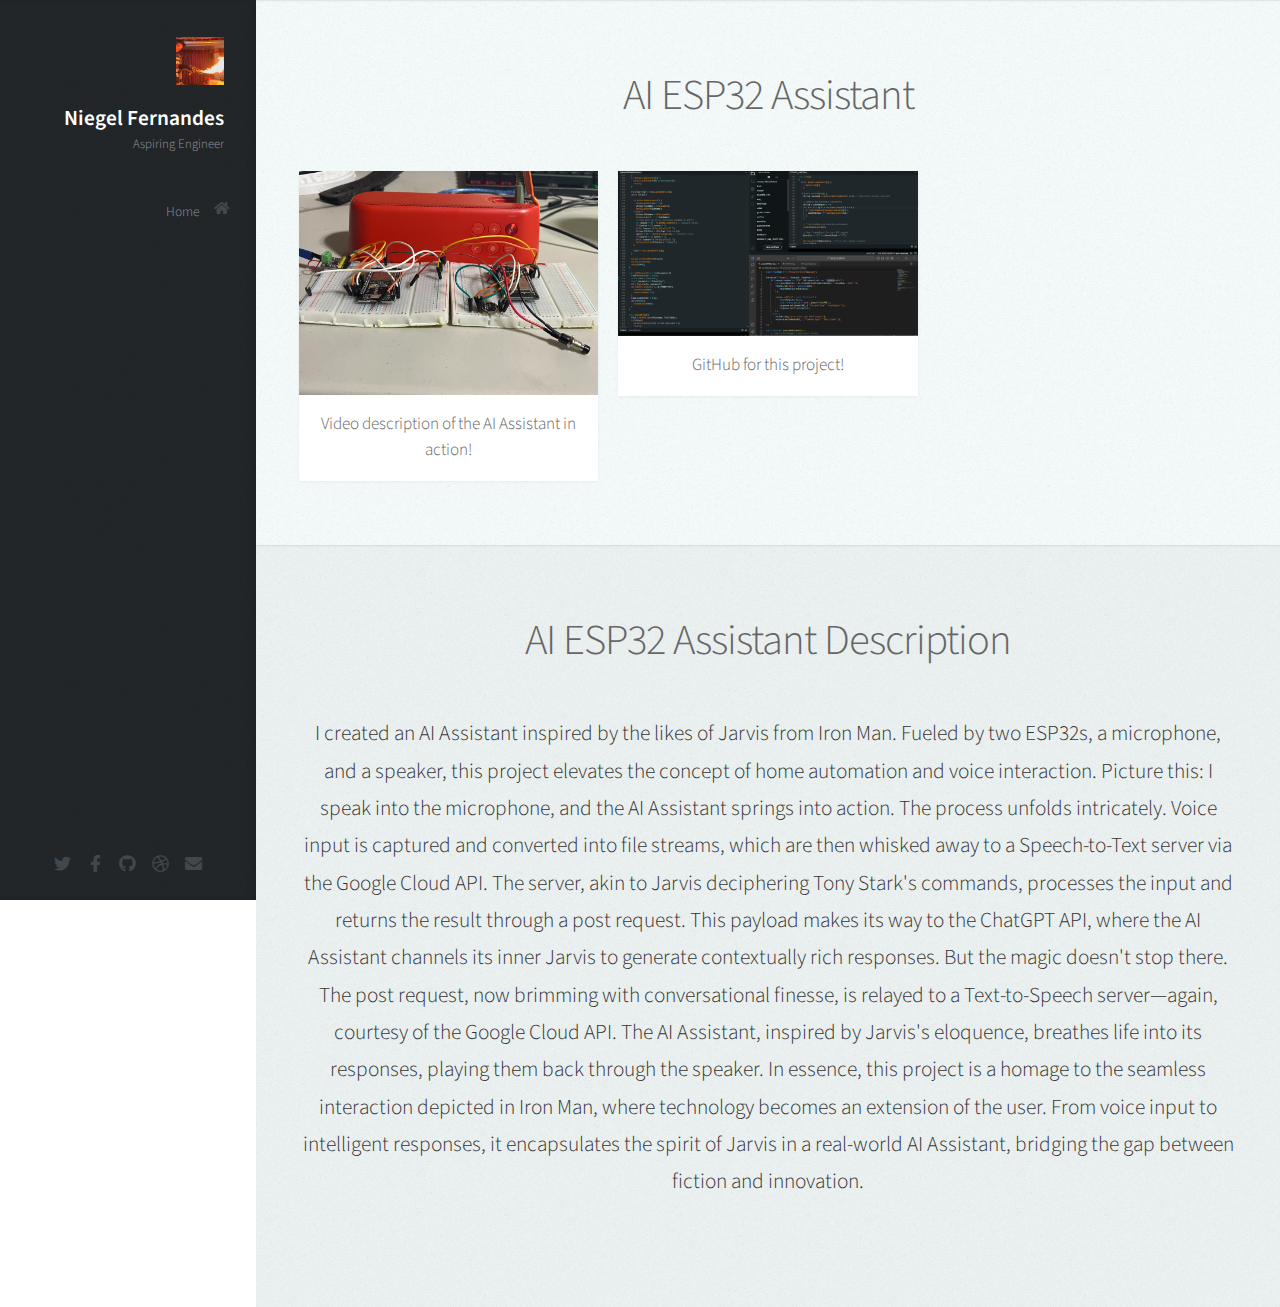
<file: jarvis.html>
<!DOCTYPE HTML>
	<head>
		<title>Niegel Fernandes Engineering Portfolio</title>
		<meta charset="utf-8" />
		<meta name="viewport" content="width=device-width, initial-scale=1, user-scalable=no" />
		<link rel="stylesheet" href="assets/css/main.css" />
		<style>
			#about p {
				color: #333; /* Dark gray color */
			}
		</style>
	</head>
	<body class="is-preload">

		<!-- Header -->
			<div id="header">

				<div class="top">

					<!-- Logo -->
						<div id="logo">
							<span class="image avatar48"><img src="images/firePFP.png" alt="" /></span>
							<h1 id="title">Niegel Fernandes</h1>
							<p>Aspiring Engineer</p>
						</div>

					<!-- Nav -->
						<nav id="nav">
							<ul>
								<li><a href="index.html" id="top-link"><span class="icon solid fa-home">Home</span></a></li>
							</ul>
						</nav>

				</div>

				<div class="bottom">

					<!-- Social Icons -->
						<ul class="icons">
							<li><a href="#" class="icon brands fa-twitter"><span class="label">Twitter</span></a></li>
							<li><a href="#" class="icon brands fa-facebook-f"><span class="label">Facebook</span></a></li>
							<li><a href="#" class="icon brands fa-github"><span class="label">Github</span></a></li>
							<li><a href="#" class="icon brands fa-dribbble"><span class="label">Dribbble</span></a></li>
							<li><a href="#" class="icon solid fa-envelope"><span class="label">Email</span></a></li>
						</ul>

				</div>

			</div>

		<!-- Main -->
			<div id="main">

				<!-- Intro -->
					

				<!-- Portfolio -->
					<section id="portfolio" class="two">
						<div class="container">

							<header>
								<h2>AI ESP32 Assistant</h2>
							</header>


							<div class="row">
								<div class="col-4 col-12-mobile">
								  <article class="item">
									<a href="https://youtu.be/w7Je-z21ihs" target="_blank" class="image fit">
									  <img src="images/IMG_1805.JPG" alt="" />
									</a>
									<header>
									  <h3>Video description of the AI Assistant in action!</h3>
									</header>
								  </article>
								</div>
							  
								<!-- New div for the second image -->
								<div class="col-4 col-12-mobile">
								  <article class="item">
									<a href="https://github.com/NiegelF/jarvis" target="_blank" class="image fit">
									  <img src="images/jarvisCode.PNG" alt="Description for the second image" />
									</a>
									<header>
									  <h3>GitHub for this project!</h3>
									</header>
								  </article>
								</div>
								

							  </div>

						</div>
					</section>

				<!-- About Me -->
					<section id="about" class="three">
						<div class="container">

							<header>
								<h2>AI ESP32 Assistant Description</h2>
							</header>
							<!-- 
							<a href="#" class="image featured"><img src="images/pic08.jpg" alt="" /></a>
-->
							<p>I created an AI Assistant inspired by the likes of Jarvis from Iron Man. Fueled by two ESP32s, a microphone, and a speaker, this project elevates the concept of home automation and voice interaction. Picture this: I speak into the microphone, and the AI Assistant springs into action.

								The process unfolds intricately. Voice input is captured and converted into file streams, which are then whisked away to a Speech-to-Text server via the Google Cloud API. The server, akin to Jarvis deciphering Tony Stark's commands, processes the input and returns the result through a post request. This payload makes its way to the ChatGPT API, where the AI Assistant channels its inner Jarvis to generate contextually rich responses.
								
								But the magic doesn't stop there. The post request, now brimming with conversational finesse, is relayed to a Text-to-Speech server—again, courtesy of the Google Cloud API. The AI Assistant, inspired by Jarvis's eloquence, breathes life into its responses, playing them back through the speaker.
								
								In essence, this project is a homage to the seamless interaction depicted in Iron Man, where technology becomes an extension of the user. From voice input to intelligent responses, it encapsulates the spirit of Jarvis in a real-world AI Assistant, bridging the gap between fiction and innovation.

							</p>

						</div>
					</section>

				<!-- 
					<section id="contact" class="four">
						<div class="container">

							<header>
								<h2>Contact</h2>
							</header>
		

							<form method="post" action="#">
								<div class="row">
									<div class="col-6 col-12-mobile"><input type="text" name="name" placeholder="Name" /></div>
									<div class="col-6 col-12-mobile"><input type="text" name="email" placeholder="Email" /></div>
									<div class="col-12">
										<textarea name="message" placeholder="Message"></textarea>
									</div>
									<div class="col-12">
										<input type="submit" value="Send Message" />
									</div>
								</div>
							</form>

						</div>
					</section>

			</div>
		-->

		<!-- Scripts -->
			<script src="assets/js/jquery.min.js"></script>
			<script src="assets/js/jquery.scrolly.min.js"></script>
			<script src="assets/js/jquery.scrollex.min.js"></script>
			<script src="assets/js/browser.min.js"></script>
			<script src="assets/js/breakpoints.min.js"></script>
			<script src="assets/js/util.js"></script>
			<script src="assets/js/main.js"></script>

	</body>
</html>
</file>
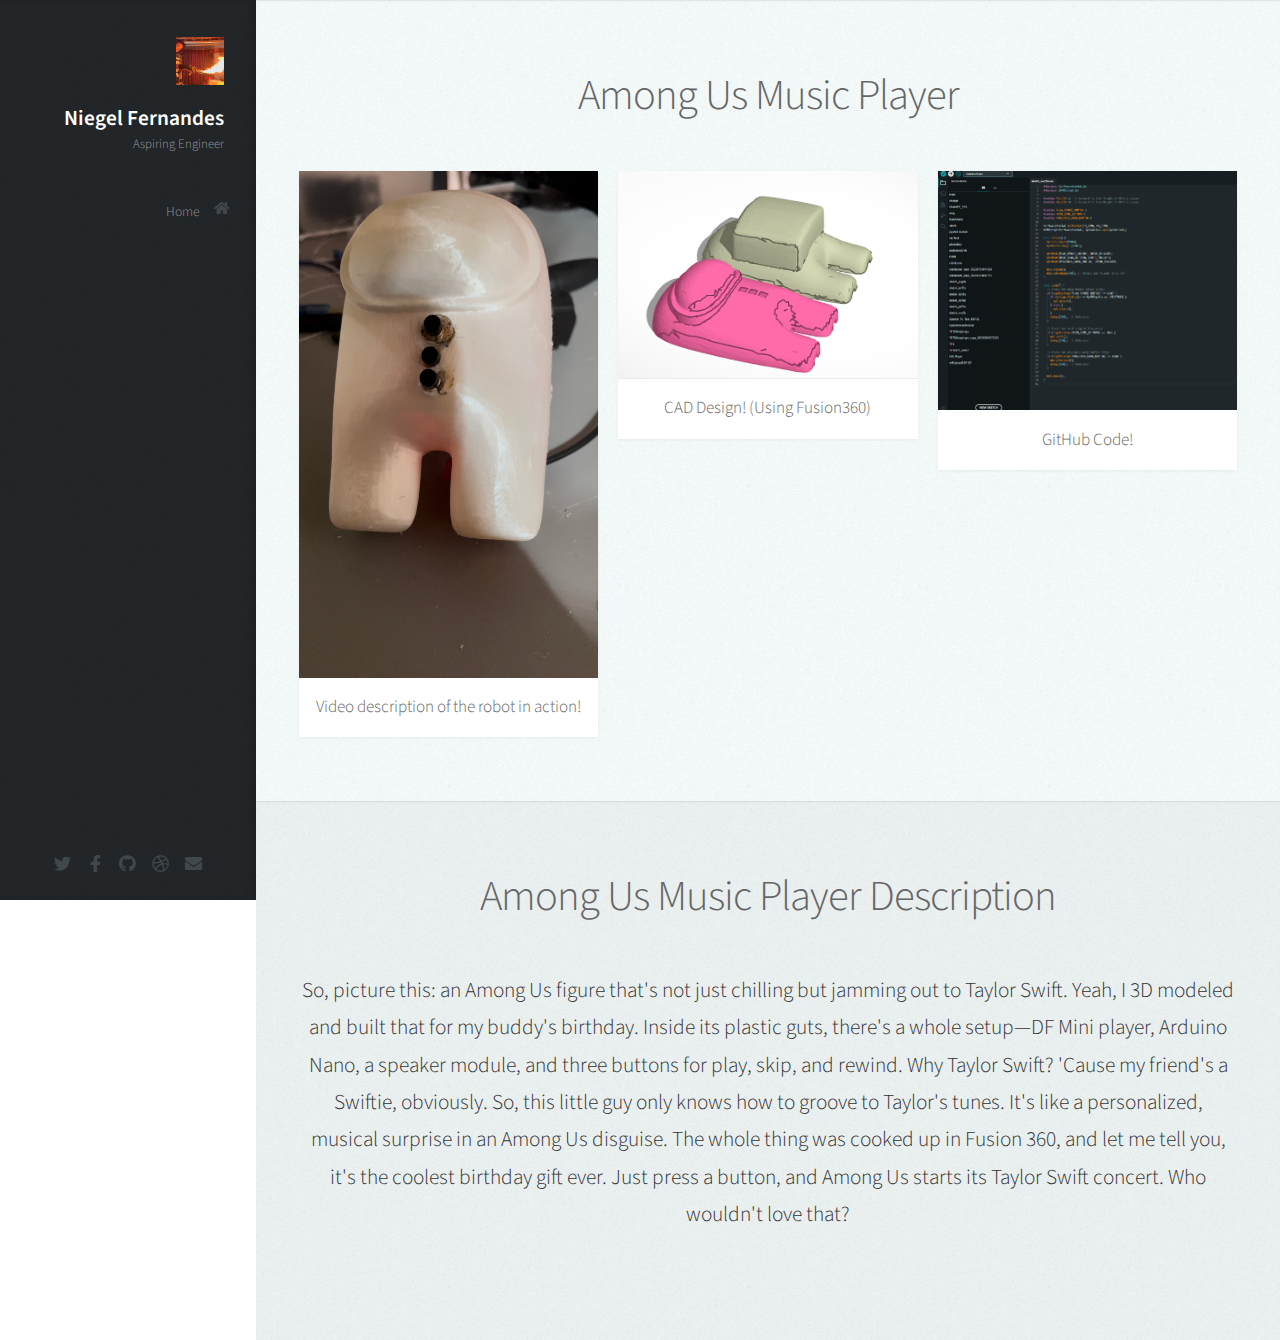
<file: musicPlayer.html>
<!DOCTYPE HTML>
	<head>
		<title>Niegel Fernandes Engineering Portfolio</title>
		<meta charset="utf-8" />
		<meta name="viewport" content="width=device-width, initial-scale=1, user-scalable=no" />
		<link rel="stylesheet" href="assets/css/main.css" />
		<style>
			#about p {
				color: #333; /* Dark gray color */
			}
		</style>
	</head>
	<body class="is-preload">

		<!-- Header -->
			<div id="header">

				<div class="top">

					<!-- Logo -->
						<div id="logo">
							<span class="image avatar48"><img src="images/firePFP.png" alt="" /></span>
							<h1 id="title">Niegel Fernandes</h1>
							<p>Aspiring Engineer</p>
						</div>

					<!-- Nav -->
						<nav id="nav">
							<ul>
								<li><a href="index.html" id="top-link"><span class="icon solid fa-home">Home</span></a></li>
							</ul>
						</nav>

				</div>

				<div class="bottom">

					<!-- Social Icons -->
						<ul class="icons">
							<li><a href="#" class="icon brands fa-twitter"><span class="label">Twitter</span></a></li>
							<li><a href="#" class="icon brands fa-facebook-f"><span class="label">Facebook</span></a></li>
							<li><a href="#" class="icon brands fa-github"><span class="label">Github</span></a></li>
							<li><a href="#" class="icon brands fa-dribbble"><span class="label">Dribbble</span></a></li>
							<li><a href="#" class="icon solid fa-envelope"><span class="label">Email</span></a></li>
						</ul>

				</div>

			</div>

		<!-- Main -->
			<div id="main">

				<!-- Intro -->
					

				<!-- Portfolio -->
					<section id="portfolio" class="two">
						<div class="container">

							<header>
								<h2>Among Us Music Player</h2>
							</header>


							<div class="row">
								<div class="col-4 col-12-mobile">
								  <article class="item">
									<a href="https://youtube.com/shorts/TCUh5f7OxcM?feature=share" target="_blank" class="image fit">
									  <img src="images/amongus.jpg" alt="" />
									</a>
									<header>
									  <h3>Video description of the robot in action!</h3>
									</header>
								  </article>
								</div>
							  
								<!-- New div for the second image -->
								<div class="col-4 col-12-mobile">
								  <article class="item">
									<a href="images/amongUsCad.PNG" target="_blank" class="image fit">
									  <img src="images/amongUsCad.PNG" alt="Description for the second image" />
									</a>
									<header>
									  <h3>CAD Design! (Using Fusion360)</h3>
									</header>
								  </article>
								</div>

								<div class="col-4 col-12-mobile">
									<article class="item">
									  <a href="https://github.com/NiegelF/amongUsMusicPlayer" target="_blank" class="image fit">
										<img src="images/amongusCode.PNG" alt="Description for the Third image" />
									  </a>
									  <header>
										<h3>GitHub Code!</h3>
									  </header>
									</article>
								  </div>

							  </div>

						</div>
					</section>

				<!-- About Me -->
					<section id="about" class="three">
						<div class="container">

							<header>
								<h2>Among Us Music Player Description</h2>
							</header>
							<!-- 
							<a href="#" class="image featured"><img src="images/pic08.jpg" alt="" /></a>
-->
							<p>
								So, picture this: an Among Us figure that's not just chilling but jamming out to Taylor Swift. Yeah, I 3D modeled and built that for my buddy's birthday. Inside its plastic guts, there's a whole setup—DF Mini player, Arduino Nano, a speaker module, and three buttons for play, skip, and rewind.
								
								Why Taylor Swift? 'Cause my friend's a Swiftie, obviously. So, this little guy only knows how to groove to Taylor's tunes. It's like a personalized, musical surprise in an Among Us disguise. The whole thing was cooked up in Fusion 360, and let me tell you, it's the coolest birthday gift ever. Just press a button, and Among Us starts its Taylor Swift concert. Who wouldn't love that?
							</p>

						</div>
					</section>

				<!-- 
					<section id="contact" class="four">
						<div class="container">

							<header>
								<h2>Contact</h2>
							</header>
		

							<form method="post" action="#">
								<div class="row">
									<div class="col-6 col-12-mobile"><input type="text" name="name" placeholder="Name" /></div>
									<div class="col-6 col-12-mobile"><input type="text" name="email" placeholder="Email" /></div>
									<div class="col-12">
										<textarea name="message" placeholder="Message"></textarea>
									</div>
									<div class="col-12">
										<input type="submit" value="Send Message" />
									</div>
								</div>
							</form>

						</div>
					</section>

			</div>
		-->

		<!-- Scripts -->
			<script src="assets/js/jquery.min.js"></script>
			<script src="assets/js/jquery.scrolly.min.js"></script>
			<script src="assets/js/jquery.scrollex.min.js"></script>
			<script src="assets/js/browser.min.js"></script>
			<script src="assets/js/breakpoints.min.js"></script>
			<script src="assets/js/util.js"></script>
			<script src="assets/js/main.js"></script>

	</body>
</html>
</file>
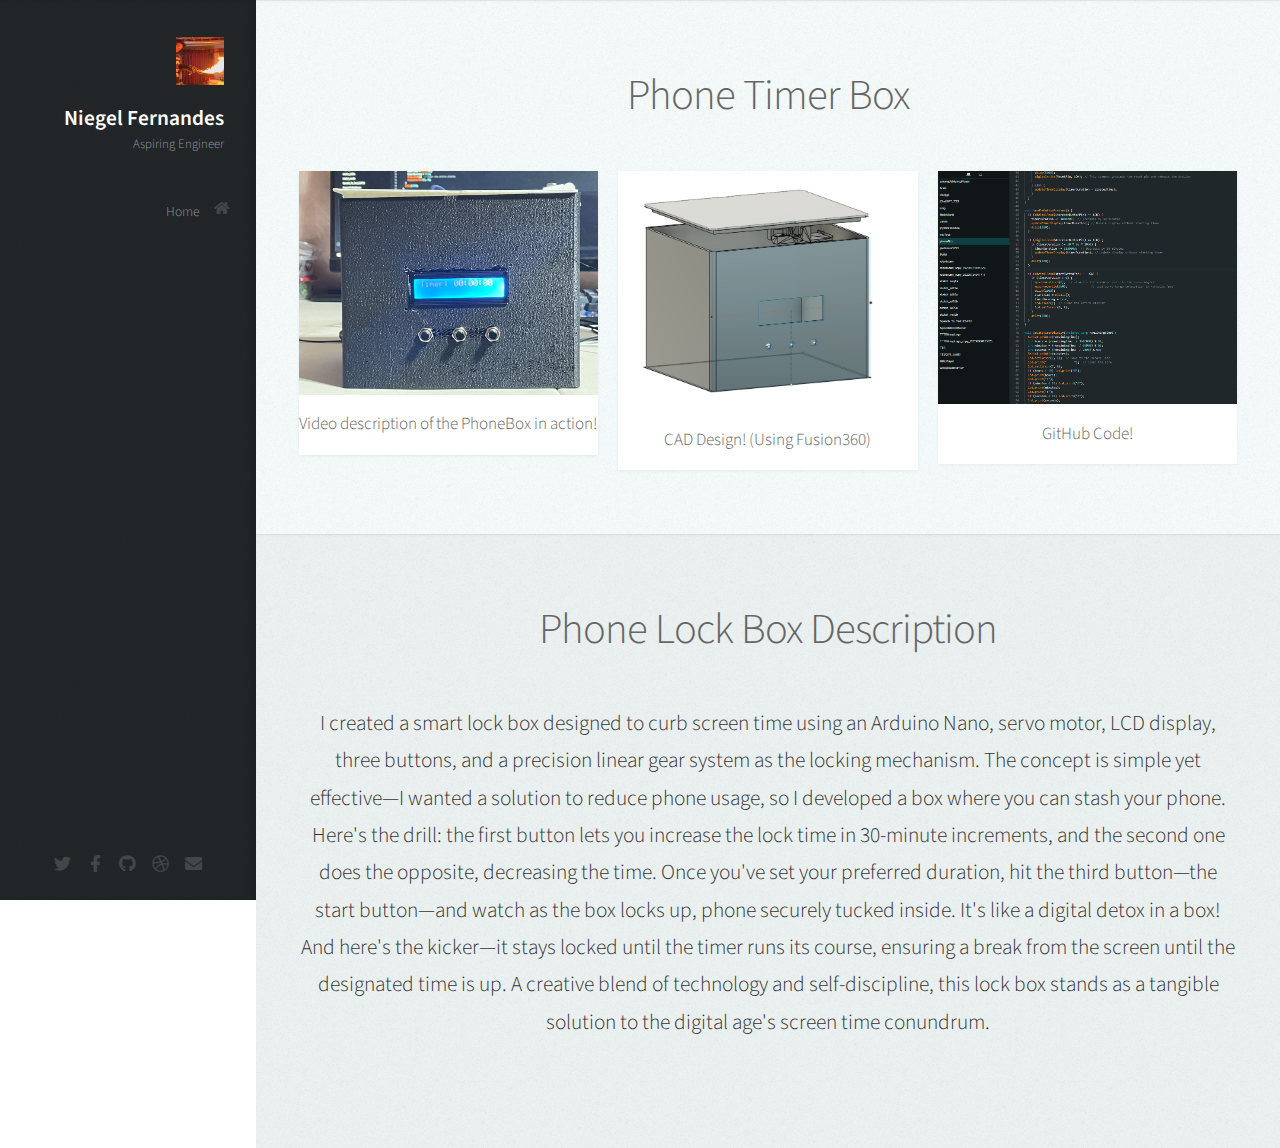
<file: phoneBox.html>
<!DOCTYPE HTML>
	<head>
		<title>Niegel Fernandes Engineering Portfolio</title>
		<meta charset="utf-8" />
		<meta name="viewport" content="width=device-width, initial-scale=1, user-scalable=no" />
		<link rel="stylesheet" href="assets/css/main.css" />
		<style>
			#about p {
				color: #333; /* Dark gray color */
			}
		</style>
	</head>
	<body class="is-preload">

		<!-- Header -->
			<div id="header">

				<div class="top">

					<!-- Logo -->
						<div id="logo">
							<span class="image avatar48"><img src="images/firePFP.png" alt="" /></span>
							<h1 id="title">Niegel Fernandes</h1>
							<p>Aspiring Engineer</p>
						</div>

					<!-- Nav -->
						<nav id="nav">
							<ul>
								<li><a href="index.html" id="top-link"><span class="icon solid fa-home">Home</span></a></li>
							</ul>
						</nav>

				</div>

				<div class="bottom">

					<!-- Social Icons -->
						<ul class="icons">
							<li><a href="#" class="icon brands fa-twitter"><span class="label">Twitter</span></a></li>
							<li><a href="#" class="icon brands fa-facebook-f"><span class="label">Facebook</span></a></li>
							<li><a href="#" class="icon brands fa-github"><span class="label">Github</span></a></li>
							<li><a href="#" class="icon brands fa-dribbble"><span class="label">Dribbble</span></a></li>
							<li><a href="#" class="icon solid fa-envelope"><span class="label">Email</span></a></li>
						</ul>

				</div>

			</div>

		<!-- Main -->
			<div id="main">

				<!-- Intro -->
					

				<!-- Portfolio -->
					<section id="portfolio" class="two">
						<div class="container">

							<header>
								<h2>Phone Timer Box</h2>
							</header>


							<div class="row">
								<div class="col-4 col-12-mobile">
								  <article class="item">
									<a href="https://youtu.be/UIqcsxM7pms" target="_blank" class="image fit">
									  <img src="images/IMG_1804.JPG" alt="" />
									</a>
									<header>
									  <h3>Video description of the PhoneBox in action!</h3>
									</header>
								  </article>
								</div>
							  
								<!-- New div for the second image -->
								<div class="col-4 col-12-mobile">
								  <article class="item">
									<a href="images/phoneBoxCad.PNG" target="_blank" class="image fit">
									  <img src="images/phoneBoxCad.PNG" alt="Description for the second image" />
									</a>
									<header>
									  <h3>CAD Design! (Using Fusion360)</h3>
									</header>
								  </article>
								</div>
								
								<div class="col-4 col-12-mobile">
									<article class="item">
									  <a href="https://github.com/NiegelF/phoneBox" target="_blank" class="image fit">
										<img src="images/phoneBox.PNG" alt="Description for the Third image" />
									  </a>
									  <header>
										<h3>GitHub Code!</h3>
									  </header>
									</article>
								  </div>
							  </div>

						</div>
					</section>

				<!-- About Me -->
					<section id="about" class="three">
						<div class="container">

							<header>
								<h2>Phone Lock Box Description</h2>
							</header>
							<!-- 
							<a href="#" class="image featured"><img src="images/pic08.jpg" alt="" /></a>
-->
							<p>I created a smart lock box designed to curb screen time using an Arduino Nano, servo motor, LCD display, three buttons, and a precision linear gear system as the locking mechanism. The concept is simple yet effective—I wanted a solution to reduce phone usage, so I developed a box where you can stash your phone.

								Here's the drill: the first button lets you increase the lock time in 30-minute increments, and the second one does the opposite, decreasing the time. Once you've set your preferred duration, hit the third button—the start button—and watch as the box locks up, phone securely tucked inside. It's like a digital detox in a box! And here's the kicker—it stays locked until the timer runs its course, ensuring a break from the screen until the designated time is up. A creative blend of technology and self-discipline, this lock box stands as a tangible solution to the digital age's screen time conundrum.

							</p>

						</div>
					</section>

				<!-- 
					<section id="contact" class="four">
						<div class="container">

							<header>
								<h2>Contact</h2>
							</header>
		

							<form method="post" action="#">
								<div class="row">
									<div class="col-6 col-12-mobile"><input type="text" name="name" placeholder="Name" /></div>
									<div class="col-6 col-12-mobile"><input type="text" name="email" placeholder="Email" /></div>
									<div class="col-12">
										<textarea name="message" placeholder="Message"></textarea>
									</div>
									<div class="col-12">
										<input type="submit" value="Send Message" />
									</div>
								</div>
							</form>

						</div>
					</section>

			</div>
		-->

		<!-- Scripts -->
			<script src="assets/js/jquery.min.js"></script>
			<script src="assets/js/jquery.scrolly.min.js"></script>
			<script src="assets/js/jquery.scrollex.min.js"></script>
			<script src="assets/js/browser.min.js"></script>
			<script src="assets/js/breakpoints.min.js"></script>
			<script src="assets/js/util.js"></script>
			<script src="assets/js/main.js"></script>

	</body>
</html>
</file>
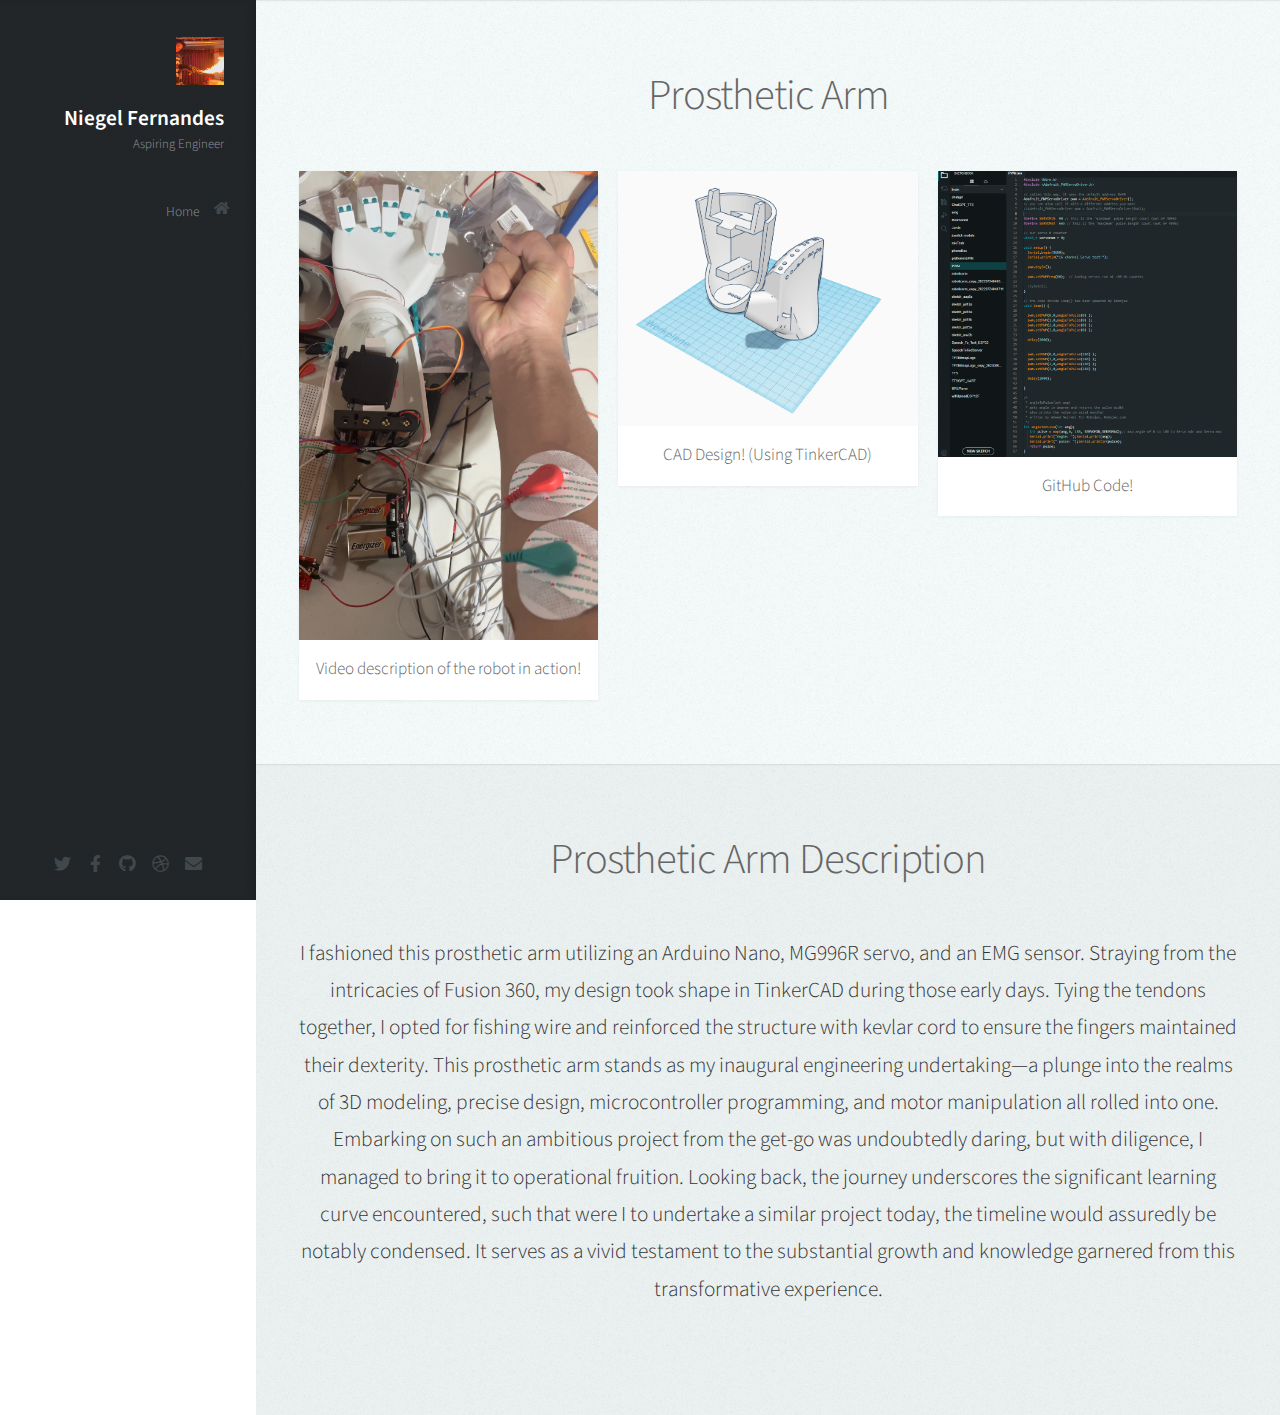
<file: prostheticArm.html>
<!DOCTYPE HTML>
	<head>
		<title>Niegel Fernandes Engineering Portfolio</title>
		<meta charset="utf-8" />
		<meta name="viewport" content="width=device-width, initial-scale=1, user-scalable=no" />
		<link rel="stylesheet" href="assets/css/main.css" />
		<style>
			#about p {
				color: #333; /* Dark gray color */
			}
		</style>
	</head>
	<body class="is-preload">

		<!-- Header -->
			<div id="header">

				<div class="top">

					<!-- Logo -->
						<div id="logo">
							<span class="image avatar48"><img src="images/firePFP.png" alt="" /></span>
							<h1 id="title">Niegel Fernandes</h1>
							<p>Aspiring Engineer</p>
						</div>

					<!-- Nav -->
						<nav id="nav">
							<ul>
								<li><a href="index.html" id="top-link"><span class="icon solid fa-home">Home</span></a></li>
							</ul>
						</nav>

				</div>

				<div class="bottom">

					<!-- Social Icons -->
						<ul class="icons">
							<li><a href="#" class="icon brands fa-twitter"><span class="label">Twitter</span></a></li>
							<li><a href="#" class="icon brands fa-facebook-f"><span class="label">Facebook</span></a></li>
							<li><a href="#" class="icon brands fa-github"><span class="label">Github</span></a></li>
							<li><a href="#" class="icon brands fa-dribbble"><span class="label">Dribbble</span></a></li>
							<li><a href="#" class="icon solid fa-envelope"><span class="label">Email</span></a></li>
						</ul>

				</div>

			</div>

		<!-- Main -->
			<div id="main">

				<!-- Intro -->
					

				<!-- Portfolio -->
					<section id="portfolio" class="two">
						<div class="container">

							<header>
								<h2>Prosthetic Arm</h2>
							</header>


							<div class="row">
								<div class="col-4 col-12-mobile">
								  <article class="item">
									<a href="https://youtube.com/shorts/TCUh5f7OxcM?feature=share" target="_blank" class="image fit">
									  <img src="images/arm.jpg" alt="" />
									</a>
									<header>
									  <h3>Video description of the robot in action!</h3>
									</header>
								  </article>
								</div>
							  
								<!-- New div for the second image -->
								<div class="col-4 col-12-mobile">
								  <article class="item">
									<a href="images/prostheticCad.PNG" target="_blank" class="image fit">
									  <img src="images/prostheticCad.PNG" alt="Description for the second image" />
									</a>
									<header>
									  <h3>CAD Design! (Using TinkerCAD)</h3>
									</header>
								  </article>
								</div>
								
								<div class="col-4 col-12-mobile">
									<article class="item">
									  <a href="https://github.com/NiegelF/prostheticArm" target="_blank" class="image fit">
										<img src="images/prostheticArmCode.PNG" alt="Description for the Third image" />
									  </a>
									  <header>
										<h3>GitHub Code!</h3>
									  </header>
									</article>
								  </div>
							  </div>

						</div>
					</section>

				<!-- About Me -->
					<section id="about" class="three">
						<div class="container">

							<header>
								<h2>Prosthetic Arm Description</h2>
							</header>
							<!-- 
							<a href="#" class="image featured"><img src="images/pic08.jpg" alt="" /></a>
-->
							<p>I fashioned this prosthetic arm utilizing an Arduino Nano, MG996R servo, and an EMG sensor. Straying from the intricacies of Fusion 360, my design took shape in TinkerCAD during those early days. Tying the tendons together, I opted for fishing wire and reinforced the structure with kevlar cord to ensure the fingers maintained their dexterity.

								This prosthetic arm stands as my inaugural engineering undertaking—a plunge into the realms of 3D modeling, precise design, microcontroller programming, and motor manipulation all rolled into one. Embarking on such an ambitious project from the get-go was undoubtedly daring, but with diligence, I managed to bring it to operational fruition. Looking back, the journey underscores the significant learning curve encountered, such that were I to undertake a similar project today, the timeline would assuredly be notably condensed. It serves as a vivid testament to the substantial growth and knowledge garnered from this transformative experience.

							</p>

						</div>
					</section>

				<!-- 
					<section id="contact" class="four">
						<div class="container">

							<header>
								<h2>Contact</h2>
							</header>
		

							<form method="post" action="#">
								<div class="row">
									<div class="col-6 col-12-mobile"><input type="text" name="name" placeholder="Name" /></div>
									<div class="col-6 col-12-mobile"><input type="text" name="email" placeholder="Email" /></div>
									<div class="col-12">
										<textarea name="message" placeholder="Message"></textarea>
									</div>
									<div class="col-12">
										<input type="submit" value="Send Message" />
									</div>
								</div>
							</form>

						</div>
					</section>

			</div>
		-->

		<!-- Scripts -->
			<script src="assets/js/jquery.min.js"></script>
			<script src="assets/js/jquery.scrolly.min.js"></script>
			<script src="assets/js/jquery.scrollex.min.js"></script>
			<script src="assets/js/browser.min.js"></script>
			<script src="assets/js/breakpoints.min.js"></script>
			<script src="assets/js/util.js"></script>
			<script src="assets/js/main.js"></script>

	</body>
</html>
</file>
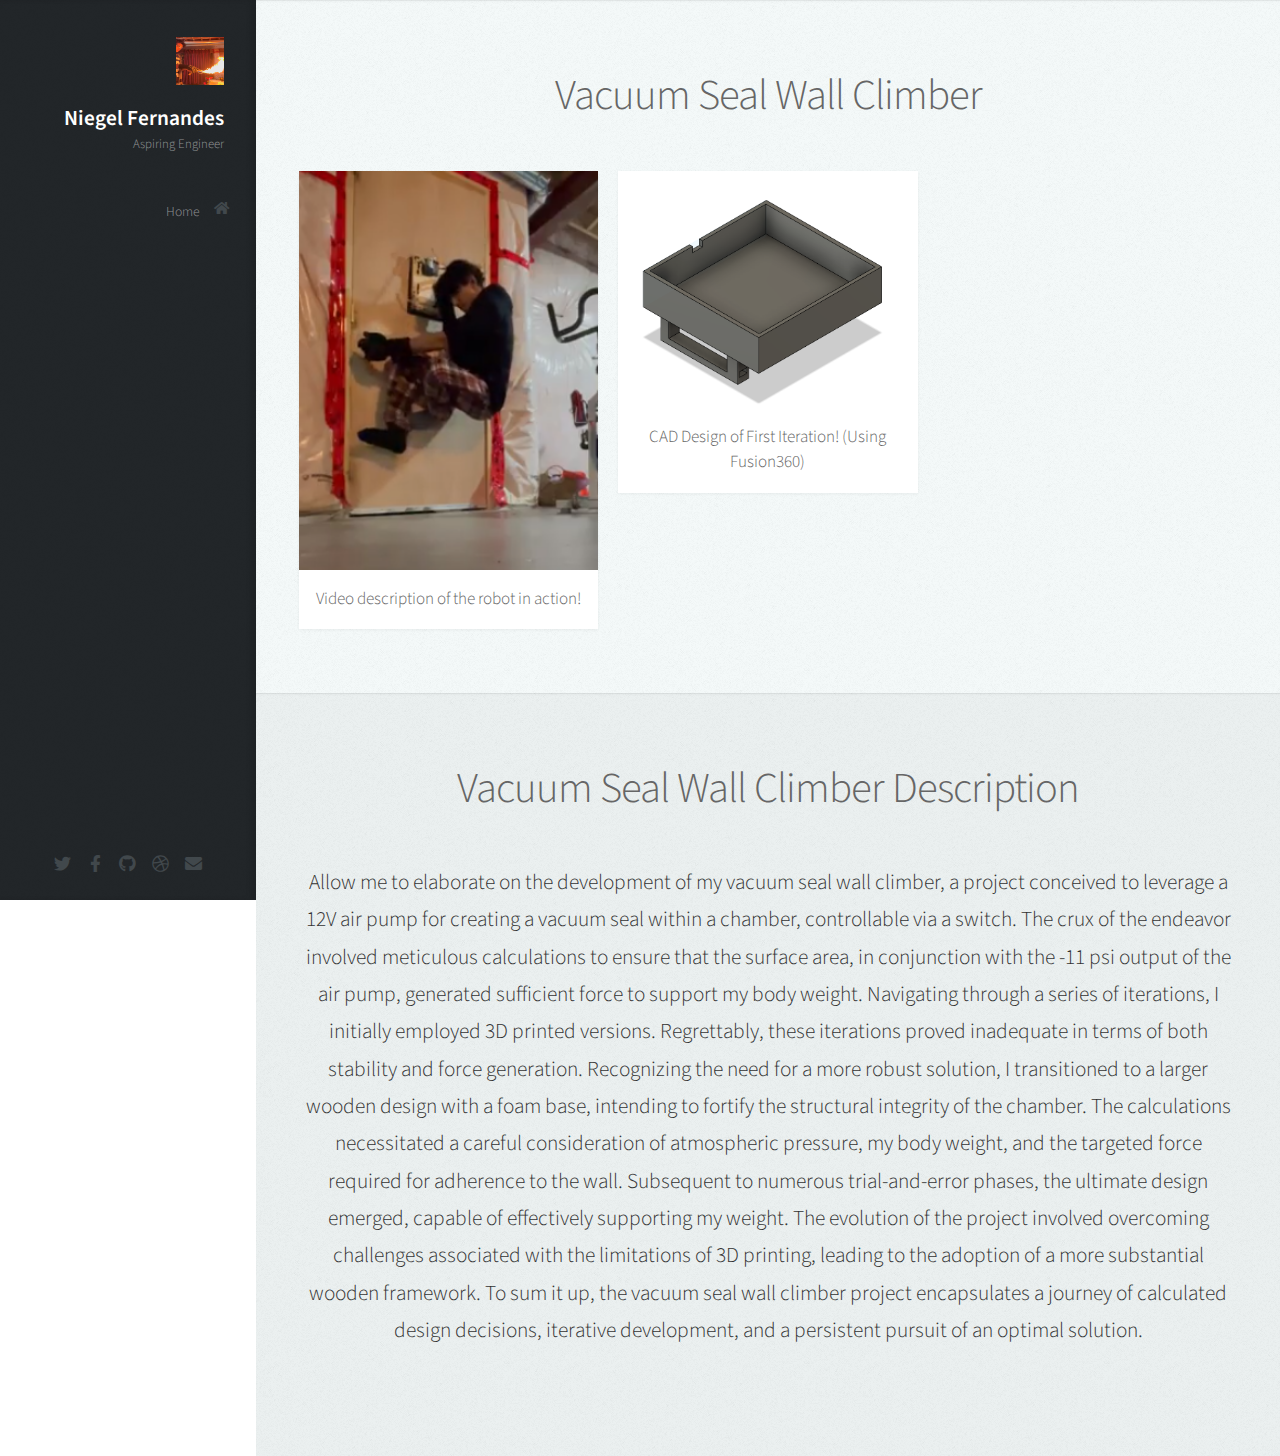
<file: vacuumSeal.html>
<!DOCTYPE HTML>
	<head>
		<title>Niegel Fernandes Engineering Portfolio</title>
		<meta charset="utf-8" />
		<meta name="viewport" content="width=device-width, initial-scale=1, user-scalable=no" />
		<link rel="stylesheet" href="assets/css/main.css" />
		<style>
			#about p {
				color: #333; /* Dark gray color */
			}
		</style>
	</head>
	<body class="is-preload">

		<!-- Header -->
			<div id="header">

				<div class="top">

					<!-- Logo -->
						<div id="logo">
							<span class="image avatar48"><img src="images/firePFP.png" alt="" /></span>
							<h1 id="title">Niegel Fernandes</h1>
							<p>Aspiring Engineer</p>
						</div>

					<!-- Nav -->
						<nav id="nav">
							<ul>
								<li><a href="index.html" id="top-link"><span class="icon solid fa-home">Home</span></a></li>
							</ul>
						</nav>

				</div>

				<div class="bottom">

					<!-- Social Icons -->
						<ul class="icons">
							<li><a href="#" class="icon brands fa-twitter"><span class="label">Twitter</span></a></li>
							<li><a href="#" class="icon brands fa-facebook-f"><span class="label">Facebook</span></a></li>
							<li><a href="#" class="icon brands fa-github"><span class="label">Github</span></a></li>
							<li><a href="#" class="icon brands fa-dribbble"><span class="label">Dribbble</span></a></li>
							<li><a href="#" class="icon solid fa-envelope"><span class="label">Email</span></a></li>
						</ul>

				</div>

			</div>

		<!-- Main -->
			<div id="main">

				<!-- Intro -->
					

				<!-- Portfolio -->
					<section id="portfolio" class="two">
						<div class="container">

							<header>
								<h2>Vacuum Seal Wall Climber</h2>
							</header>


							<div class="row">
								<div class="col-4 col-12-mobile">
								  <article class="item">
									<a href="https://youtube.com/shorts/TCUh5f7OxcM?feature=share" target="_blank" class="image fit">
									  <img src="images/spiderman.PNG" alt="" />
									</a>
									<header>
									  <h3>Video description of the robot in action!</h3>
									</header>
								  </article>
								</div>
							  
								<!-- New div for the second image -->
								<div class="col-4 col-12-mobile">
								  <article class="item">
									<a href="images/interation1.png" target="_blank" class="image fit">
									  <img src="images/interation1.png" alt="Description for the second image" />
									</a>
									<header>
									  <h3>CAD Design of First Iteration! (Using Fusion360)</h3>
									</header>
								  </article>
								</div>
								

							  </div>

						</div>
					</section>

				<!-- About Me -->
					<section id="about" class="three">
						<div class="container">

							<header>
								<h2>Vacuum Seal Wall Climber Description</h2>
							</header>
							<!-- 
							<a href="#" class="image featured"><img src="images/pic08.jpg" alt="" /></a>
-->
							<p>Allow me to elaborate on the development of my vacuum seal wall climber, a project conceived to leverage a 12V air pump for creating a vacuum seal within a chamber, controllable via a switch. The crux of the endeavor involved meticulous calculations to ensure that the surface area, in conjunction with the -11 psi output of the air pump, generated sufficient force to support my body weight.

								Navigating through a series of iterations, I initially employed 3D printed versions. Regrettably, these iterations proved inadequate in terms of both stability and force generation. Recognizing the need for a more robust solution, I transitioned to a larger wooden design with a foam base, intending to fortify the structural integrity of the chamber.
								
								The calculations necessitated a careful consideration of atmospheric pressure, my body weight, and the targeted force required for adherence to the wall. Subsequent to numerous trial-and-error phases, the ultimate design emerged, capable of effectively supporting my weight. The evolution of the project involved overcoming challenges associated with the limitations of 3D printing, leading to the adoption of a more substantial wooden framework.
								
								To sum it up, the vacuum seal wall climber project encapsulates a journey of calculated design decisions, iterative development, and a persistent pursuit of an optimal solution.  
							</p>

						</div>
					</section>

				<!-- 
					<section id="contact" class="four">
						<div class="container">

							<header>
								<h2>Contact</h2>
							</header>
		

							<form method="post" action="#">
								<div class="row">
									<div class="col-6 col-12-mobile"><input type="text" name="name" placeholder="Name" /></div>
									<div class="col-6 col-12-mobile"><input type="text" name="email" placeholder="Email" /></div>
									<div class="col-12">
										<textarea name="message" placeholder="Message"></textarea>
									</div>
									<div class="col-12">
										<input type="submit" value="Send Message" />
									</div>
								</div>
							</form>

						</div>
					</section>

			</div>
		-->

		<!-- Scripts -->
			<script src="assets/js/jquery.min.js"></script>
			<script src="assets/js/jquery.scrolly.min.js"></script>
			<script src="assets/js/jquery.scrollex.min.js"></script>
			<script src="assets/js/browser.min.js"></script>
			<script src="assets/js/breakpoints.min.js"></script>
			<script src="assets/js/util.js"></script>
			<script src="assets/js/main.js"></script>

	</body>
</html>
</file>
<file: assets/css/main.css>
@import url("fontawesome-all.min.css");
@import url("https://fonts.googleapis.com/css?family=Source+Sans+Pro:300,300italic,400,600");

/*
	Prologue by HTML5 UP
	html5up.net | @ajlkn
	Free for personal and commercial use under the CCA 3.0 license (html5up.net/license)
*/

html, body, div, span, applet, object,
iframe, h1, h2, h3, h4, h5, h6, p, blockquote,
pre, a, abbr, acronym, address, big, cite,
code, del, dfn, em, img, ins, kbd, q, s, samp,
small, strike, strong, sub, sup, tt, var, b,
u, i, center, dl, dt, dd, ol, ul, li, fieldset,
form, label, legend, table, caption, tbody,
tfoot, thead, tr, th, td, article, aside,
canvas, details, embed, figure, figcaption,
footer, header, hgroup, menu, nav, output, ruby,
section, summary, time, mark, audio, video {
	margin: 0;
	padding: 0;
	border: 0;
	font-size: 100%;
	font: inherit;
	vertical-align: baseline;}

article, aside, details, figcaption, figure,
footer, header, hgroup, menu, nav, section {
	display: block;}

body {
	line-height: 1;
}

ol, ul {
	list-style: none;
}

blockquote, q {
	quotes: none;
}

	blockquote:before, blockquote:after, q:before, q:after {
		content: '';
		content: none;
	}

table {
	border-collapse: collapse;
	border-spacing: 0;
}

body {
	-webkit-text-size-adjust: none;
}

mark {
	background-color: transparent;
	color: inherit;
}

input::-moz-focus-inner {
	border: 0;
	padding: 0;
}

input, select, textarea {
	-moz-appearance: none;
	-webkit-appearance: none;
	-ms-appearance: none;
	appearance: none;
}

/* Basic */

	html {
		box-sizing: border-box;
	}

	*, *:before, *:after {
		box-sizing: inherit;
	}

	body {
		background: #fff;
		font-family: 'Source Sans Pro', sans-serif;
		font-size: 19pt;
		font-weight: 300;
		line-height: 1.75em;
		color: #888;
	}

		body.is-preload *, body.is-preload *:before, body.is-preload *:after {
			-moz-animation: none !important;
			-webkit-animation: none !important;
			-ms-animation: none !important;
			animation: none !important;
			-moz-transition: none !important;
			-webkit-transition: none !important;
			-ms-transition: none !important;
			transition: none !important;
		}

	input, textarea, select {
		font-family: 'Source Sans Pro', sans-serif;
		font-size: 19pt;
		font-weight: 300;
		line-height: 1.75em;
		color: #888;
	}

	h1, h2, h3, h4, h5, h6 {
		font-weight: 300;
		color: #666;
		line-height: 1.5em;
	}

	h1 a, h2 a, h3 a, h4 a, h5 a, h6 a {
		color: inherit;
		text-decoration: none;
	}

		h1 a strong, h2 a strong, h3 a strong, h4 a strong, h5 a strong, h6 a strong {
			color: #333;
		}

	h2 {
		font-size: 2em;
		letter-spacing: -1px;
	}

		h2.alt {
			color: #888;
		}

			h2.alt strong {
				color: #666;
			}

	h3 {
		font-size: 1.5em;
	}

	header {
		margin: 0 0 2em 0;
	}

		header > p {
			margin: 1em 0 0 0;
		}

	footer {
		margin: 2em 0 0 0;
	}

	strong, b {
		font-weight: 300;
		color: #666;
	}

	em, i {
		font-style: italic;
	}

	a {
		text-decoration: none;
		color: inherit;
		border-bottom: dotted 1px rgba(128, 128, 128, 0.5);
		-moz-transition: color 0.35s ease-in-out, border-bottom-color 0.35s ease-in-out;
		-webkit-transition: color 0.35s ease-in-out, border-bottom-color 0.35s ease-in-out;
		-ms-transition: color 0.35s ease-in-out, border-bottom-color 0.35s ease-in-out;
		transition: color 0.35s ease-in-out, border-bottom-color 0.35s ease-in-out;
		outline: 0;
	}

		a:hover {
			color: #E27689;
			border-bottom-color: rgba(255, 255, 255, 0);
		}

	sub {
		position: relative;
		top: 0.5em;
		font-size: 0.8em;
	}

	sup {
		position: relative;
		top: -0.5em;
		font-size: 0.8em;
	}

	hr {
		border: 0;
		border-top: solid 1px #ddd;
	}

	blockquote {
		border-left: solid 0.5em #ddd;
		padding: 1em 0 1em 2em;
		font-style: italic;
	}

	p, ul, ol, dl, table {
		margin-bottom: 2em;
	}

	br.clear {
		clear: both;
	}

/* Container */

	.container {
		margin: 0 auto;
		max-width: 100%;
		width: 1400px;
	}

		@media screen and (min-width: 961px) and (max-width: 1880px) {

			.container {
				width: 1200px;
			}

		}

		@media screen and (min-width: 961px) and (max-width: 1620px) {

			.container {
				width: 960px;
			}

		}

		@media screen and (min-width: 961px) and (max-width: 1320px) {

			.container {
				width: 100%;
			}

		}

		@media screen and (max-width: 960px) {

			.container {
				width: 100%;
			}

		}

		@media screen and (max-width: 736px) {

			.container {
				width: 100%;
			}

		}

/* Row */

	.row {
		display: flex;
		flex-wrap: wrap;
		box-sizing: border-box;
		align-items: stretch;
	}

		.row > * {
			box-sizing: border-box;
		}

		.row.gtr-uniform > * > :last-child {
			margin-bottom: 0;
		}

		.row.aln-left {
			justify-content: flex-start;
		}

		.row.aln-center {
			justify-content: center;
		}

		.row.aln-right {
			justify-content: flex-end;
		}

		.row.aln-top {
			align-items: flex-start;
		}

		.row.aln-middle {
			align-items: center;
		}

		.row.aln-bottom {
			align-items: flex-end;
		}

		.row > .imp {
			order: -1;
		}

		.row > .col-1 {
			width: 8.33333%;
		}

		.row > .off-1 {
			margin-left: 8.33333%;
		}

		.row > .col-2 {
			width: 16.66667%;
		}

		.row > .off-2 {
			margin-left: 16.66667%;
		}

		.row > .col-3 {
			width: 25%;
		}

		.row > .off-3 {
			margin-left: 25%;
		}

		.row > .col-4 {
			width: 33.33333%;
		}

		.row > .off-4 {
			margin-left: 33.33333%;
		}

		.row > .col-5 {
			width: 41.66667%;
		}

		.row > .off-5 {
			margin-left: 41.66667%;
		}

		.row > .col-6 {
			width: 50%;
		}

		.row > .off-6 {
			margin-left: 50%;
		}

		.row > .col-7 {
			width: 58.33333%;
		}

		.row > .off-7 {
			margin-left: 58.33333%;
		}

		.row > .col-8 {
			width: 66.66667%;
		}

		.row > .off-8 {
			margin-left: 66.66667%;
		}

		.row > .col-9 {
			width: 75%;
		}

		.row > .off-9 {
			margin-left: 75%;
		}

		.row > .col-10 {
			width: 83.33333%;
		}

		.row > .off-10 {
			margin-left: 83.33333%;
		}

		.row > .col-11 {
			width: 91.66667%;
		}

		.row > .off-11 {
			margin-left: 91.66667%;
		}

		.row > .col-12 {
			width: 100%;
		}

		.row > .off-12 {
			margin-left: 100%;
		}

		.row.gtr-0 {
			margin-top: 0px;
			margin-left: 0px;
		}

			.row.gtr-0 > * {
				padding: 0px 0 0 0px;
			}

			.row.gtr-0.gtr-uniform {
				margin-top: 0px;
			}

				.row.gtr-0.gtr-uniform > * {
					padding-top: 0px;
				}

		.row.gtr-25 {
			margin-top: -10px;
			margin-left: -10px;
		}

			.row.gtr-25 > * {
				padding: 10px 0 0 10px;
			}

			.row.gtr-25.gtr-uniform {
				margin-top: -10px;
			}

				.row.gtr-25.gtr-uniform > * {
					padding-top: 10px;
				}

		.row.gtr-50 {
			margin-top: -20px;
			margin-left: -20px;
		}

			.row.gtr-50 > * {
				padding: 20px 0 0 20px;
			}

			.row.gtr-50.gtr-uniform {
				margin-top: -20px;
			}

				.row.gtr-50.gtr-uniform > * {
					padding-top: 20px;
				}

		.row {
			margin-top: -40px;
			margin-left: -40px;
		}

			.row > * {
				padding: 40px 0 0 40px;
			}

			.row.gtr-uniform {
				margin-top: -40px;
			}

				.row.gtr-uniform > * {
					padding-top: 40px;
				}

		.row.gtr-150 {
			margin-top: -60px;
			margin-left: -60px;
		}

			.row.gtr-150 > * {
				padding: 60px 0 0 60px;
			}

			.row.gtr-150.gtr-uniform {
				margin-top: -60px;
			}

				.row.gtr-150.gtr-uniform > * {
					padding-top: 60px;
				}

		.row.gtr-200 {
			margin-top: -80px;
			margin-left: -80px;
		}

			.row.gtr-200 > * {
				padding: 80px 0 0 80px;
			}

			.row.gtr-200.gtr-uniform {
				margin-top: -80px;
			}

				.row.gtr-200.gtr-uniform > * {
					padding-top: 80px;
				}

		@media screen and (min-width: 961px) and (max-width: 1880px) {

			.row {
				display: flex;
				flex-wrap: wrap;
				box-sizing: border-box;
				align-items: stretch;
			}

				.row > * {
					box-sizing: border-box;
				}

				.row.gtr-uniform > * > :last-child {
					margin-bottom: 0;
				}

				.row.aln-left {
					justify-content: flex-start;
				}

				.row.aln-center {
					justify-content: center;
				}

				.row.aln-right {
					justify-content: flex-end;
				}

				.row.aln-top {
					align-items: flex-start;
				}

				.row.aln-middle {
					align-items: center;
				}

				.row.aln-bottom {
					align-items: flex-end;
				}

				.row > .imp-wide {
					order: -1;
				}

				.row > .col-1-wide {
					width: 8.33333%;
				}

				.row > .off-1-wide {
					margin-left: 8.33333%;
				}

				.row > .col-2-wide {
					width: 16.66667%;
				}

				.row > .off-2-wide {
					margin-left: 16.66667%;
				}

				.row > .col-3-wide {
					width: 25%;
				}

				.row > .off-3-wide {
					margin-left: 25%;
				}

				.row > .col-4-wide {
					width: 33.33333%;
				}

				.row > .off-4-wide {
					margin-left: 33.33333%;
				}

				.row > .col-5-wide {
					width: 41.66667%;
				}

				.row > .off-5-wide {
					margin-left: 41.66667%;
				}

				.row > .col-6-wide {
					width: 50%;
				}

				.row > .off-6-wide {
					margin-left: 50%;
				}

				.row > .col-7-wide {
					width: 58.33333%;
				}

				.row > .off-7-wide {
					margin-left: 58.33333%;
				}

				.row > .col-8-wide {
					width: 66.66667%;
				}

				.row > .off-8-wide {
					margin-left: 66.66667%;
				}

				.row > .col-9-wide {
					width: 75%;
				}

				.row > .off-9-wide {
					margin-left: 75%;
				}

				.row > .col-10-wide {
					width: 83.33333%;
				}

				.row > .off-10-wide {
					margin-left: 83.33333%;
				}

				.row > .col-11-wide {
					width: 91.66667%;
				}

				.row > .off-11-wide {
					margin-left: 91.66667%;
				}

				.row > .col-12-wide {
					width: 100%;
				}

				.row > .off-12-wide {
					margin-left: 100%;
				}

				.row.gtr-0 {
					margin-top: 0px;
					margin-left: 0px;
				}

					.row.gtr-0 > * {
						padding: 0px 0 0 0px;
					}

					.row.gtr-0.gtr-uniform {
						margin-top: 0px;
					}

						.row.gtr-0.gtr-uniform > * {
							padding-top: 0px;
						}

				.row.gtr-25 {
					margin-top: -10px;
					margin-left: -10px;
				}

					.row.gtr-25 > * {
						padding: 10px 0 0 10px;
					}

					.row.gtr-25.gtr-uniform {
						margin-top: -10px;
					}

						.row.gtr-25.gtr-uniform > * {
							padding-top: 10px;
						}

				.row.gtr-50 {
					margin-top: -20px;
					margin-left: -20px;
				}

					.row.gtr-50 > * {
						padding: 20px 0 0 20px;
					}

					.row.gtr-50.gtr-uniform {
						margin-top: -20px;
					}

						.row.gtr-50.gtr-uniform > * {
							padding-top: 20px;
						}

				.row {
					margin-top: -40px;
					margin-left: -40px;
				}

					.row > * {
						padding: 40px 0 0 40px;
					}

					.row.gtr-uniform {
						margin-top: -40px;
					}

						.row.gtr-uniform > * {
							padding-top: 40px;
						}

				.row.gtr-150 {
					margin-top: -60px;
					margin-left: -60px;
				}

					.row.gtr-150 > * {
						padding: 60px 0 0 60px;
					}

					.row.gtr-150.gtr-uniform {
						margin-top: -60px;
					}

						.row.gtr-150.gtr-uniform > * {
							padding-top: 60px;
						}

				.row.gtr-200 {
					margin-top: -80px;
					margin-left: -80px;
				}

					.row.gtr-200 > * {
						padding: 80px 0 0 80px;
					}

					.row.gtr-200.gtr-uniform {
						margin-top: -80px;
					}

						.row.gtr-200.gtr-uniform > * {
							padding-top: 80px;
						}

		}

		@media screen and (min-width: 961px) and (max-width: 1620px) {

			.row {
				display: flex;
				flex-wrap: wrap;
				box-sizing: border-box;
				align-items: stretch;
			}

				.row > * {
					box-sizing: border-box;
				}

				.row.gtr-uniform > * > :last-child {
					margin-bottom: 0;
				}

				.row.aln-left {
					justify-content: flex-start;
				}

				.row.aln-center {
					justify-content: center;
				}

				.row.aln-right {
					justify-content: flex-end;
				}

				.row.aln-top {
					align-items: flex-start;
				}

				.row.aln-middle {
					align-items: center;
				}

				.row.aln-bottom {
					align-items: flex-end;
				}

				.row > .imp-normal {
					order: -1;
				}

				.row > .col-1-normal {
					width: 8.33333%;
				}

				.row > .off-1-normal {
					margin-left: 8.33333%;
				}

				.row > .col-2-normal {
					width: 16.66667%;
				}

				.row > .off-2-normal {
					margin-left: 16.66667%;
				}

				.row > .col-3-normal {
					width: 25%;
				}

				.row > .off-3-normal {
					margin-left: 25%;
				}

				.row > .col-4-normal {
					width: 33.33333%;
				}

				.row > .off-4-normal {
					margin-left: 33.33333%;
				}

				.row > .col-5-normal {
					width: 41.66667%;
				}

				.row > .off-5-normal {
					margin-left: 41.66667%;
				}

				.row > .col-6-normal {
					width: 50%;
				}

				.row > .off-6-normal {
					margin-left: 50%;
				}

				.row > .col-7-normal {
					width: 58.33333%;
				}

				.row > .off-7-normal {
					margin-left: 58.33333%;
				}

				.row > .col-8-normal {
					width: 66.66667%;
				}

				.row > .off-8-normal {
					margin-left: 66.66667%;
				}

				.row > .col-9-normal {
					width: 75%;
				}

				.row > .off-9-normal {
					margin-left: 75%;
				}

				.row > .col-10-normal {
					width: 83.33333%;
				}

				.row > .off-10-normal {
					margin-left: 83.33333%;
				}

				.row > .col-11-normal {
					width: 91.66667%;
				}

				.row > .off-11-normal {
					margin-left: 91.66667%;
				}

				.row > .col-12-normal {
					width: 100%;
				}

				.row > .off-12-normal {
					margin-left: 100%;
				}

				.row.gtr-0 {
					margin-top: 0px;
					margin-left: 0px;
				}

					.row.gtr-0 > * {
						padding: 0px 0 0 0px;
					}

					.row.gtr-0.gtr-uniform {
						margin-top: 0px;
					}

						.row.gtr-0.gtr-uniform > * {
							padding-top: 0px;
						}

				.row.gtr-25 {
					margin-top: -10px;
					margin-left: -10px;
				}

					.row.gtr-25 > * {
						padding: 10px 0 0 10px;
					}

					.row.gtr-25.gtr-uniform {
						margin-top: -10px;
					}

						.row.gtr-25.gtr-uniform > * {
							padding-top: 10px;
						}

				.row.gtr-50 {
					margin-top: -20px;
					margin-left: -20px;
				}

					.row.gtr-50 > * {
						padding: 20px 0 0 20px;
					}

					.row.gtr-50.gtr-uniform {
						margin-top: -20px;
					}

						.row.gtr-50.gtr-uniform > * {
							padding-top: 20px;
						}

				.row {
					margin-top: -40px;
					margin-left: -40px;
				}

					.row > * {
						padding: 40px 0 0 40px;
					}

					.row.gtr-uniform {
						margin-top: -40px;
					}

						.row.gtr-uniform > * {
							padding-top: 40px;
						}

				.row.gtr-150 {
					margin-top: -60px;
					margin-left: -60px;
				}

					.row.gtr-150 > * {
						padding: 60px 0 0 60px;
					}

					.row.gtr-150.gtr-uniform {
						margin-top: -60px;
					}

						.row.gtr-150.gtr-uniform > * {
							padding-top: 60px;
						}

				.row.gtr-200 {
					margin-top: -80px;
					margin-left: -80px;
				}

					.row.gtr-200 > * {
						padding: 80px 0 0 80px;
					}

					.row.gtr-200.gtr-uniform {
						margin-top: -80px;
					}

						.row.gtr-200.gtr-uniform > * {
							padding-top: 80px;
						}

		}

		@media screen and (min-width: 961px) and (max-width: 1320px) {

			.row {
				display: flex;
				flex-wrap: wrap;
				box-sizing: border-box;
				align-items: stretch;
			}

				.row > * {
					box-sizing: border-box;
				}

				.row.gtr-uniform > * > :last-child {
					margin-bottom: 0;
				}

				.row.aln-left {
					justify-content: flex-start;
				}

				.row.aln-center {
					justify-content: center;
				}

				.row.aln-right {
					justify-content: flex-end;
				}

				.row.aln-top {
					align-items: flex-start;
				}

				.row.aln-middle {
					align-items: center;
				}

				.row.aln-bottom {
					align-items: flex-end;
				}

				.row > .imp-narrow {
					order: -1;
				}

				.row > .col-1-narrow {
					width: 8.33333%;
				}

				.row > .off-1-narrow {
					margin-left: 8.33333%;
				}

				.row > .col-2-narrow {
					width: 16.66667%;
				}

				.row > .off-2-narrow {
					margin-left: 16.66667%;
				}

				.row > .col-3-narrow {
					width: 25%;
				}

				.row > .off-3-narrow {
					margin-left: 25%;
				}

				.row > .col-4-narrow {
					width: 33.33333%;
				}

				.row > .off-4-narrow {
					margin-left: 33.33333%;
				}

				.row > .col-5-narrow {
					width: 41.66667%;
				}

				.row > .off-5-narrow {
					margin-left: 41.66667%;
				}

				.row > .col-6-narrow {
					width: 50%;
				}

				.row > .off-6-narrow {
					margin-left: 50%;
				}

				.row > .col-7-narrow {
					width: 58.33333%;
				}

				.row > .off-7-narrow {
					margin-left: 58.33333%;
				}

				.row > .col-8-narrow {
					width: 66.66667%;
				}

				.row > .off-8-narrow {
					margin-left: 66.66667%;
				}

				.row > .col-9-narrow {
					width: 75%;
				}

				.row > .off-9-narrow {
					margin-left: 75%;
				}

				.row > .col-10-narrow {
					width: 83.33333%;
				}

				.row > .off-10-narrow {
					margin-left: 83.33333%;
				}

				.row > .col-11-narrow {
					width: 91.66667%;
				}

				.row > .off-11-narrow {
					margin-left: 91.66667%;
				}

				.row > .col-12-narrow {
					width: 100%;
				}

				.row > .off-12-narrow {
					margin-left: 100%;
				}

				.row.gtr-0 {
					margin-top: 0px;
					margin-left: 0px;
				}

					.row.gtr-0 > * {
						padding: 0px 0 0 0px;
					}

					.row.gtr-0.gtr-uniform {
						margin-top: 0px;
					}

						.row.gtr-0.gtr-uniform > * {
							padding-top: 0px;
						}

				.row.gtr-25 {
					margin-top: -5px;
					margin-left: -5px;
				}

					.row.gtr-25 > * {
						padding: 5px 0 0 5px;
					}

					.row.gtr-25.gtr-uniform {
						margin-top: -5px;
					}

						.row.gtr-25.gtr-uniform > * {
							padding-top: 5px;
						}

				.row.gtr-50 {
					margin-top: -10px;
					margin-left: -10px;
				}

					.row.gtr-50 > * {
						padding: 10px 0 0 10px;
					}

					.row.gtr-50.gtr-uniform {
						margin-top: -10px;
					}

						.row.gtr-50.gtr-uniform > * {
							padding-top: 10px;
						}

				.row {
					margin-top: -20px;
					margin-left: -20px;
				}

					.row > * {
						padding: 20px 0 0 20px;
					}

					.row.gtr-uniform {
						margin-top: -20px;
					}

						.row.gtr-uniform > * {
							padding-top: 20px;
						}

				.row.gtr-150 {
					margin-top: -30px;
					margin-left: -30px;
				}

					.row.gtr-150 > * {
						padding: 30px 0 0 30px;
					}

					.row.gtr-150.gtr-uniform {
						margin-top: -30px;
					}

						.row.gtr-150.gtr-uniform > * {
							padding-top: 30px;
						}

				.row.gtr-200 {
					margin-top: -40px;
					margin-left: -40px;
				}

					.row.gtr-200 > * {
						padding: 40px 0 0 40px;
					}

					.row.gtr-200.gtr-uniform {
						margin-top: -40px;
					}

						.row.gtr-200.gtr-uniform > * {
							padding-top: 40px;
						}

		}

		@media screen and (max-width: 960px) {

			.row {
				display: flex;
				flex-wrap: wrap;
				box-sizing: border-box;
				align-items: stretch;
			}

				.row > * {
					box-sizing: border-box;
				}

				.row.gtr-uniform > * > :last-child {
					margin-bottom: 0;
				}

				.row.aln-left {
					justify-content: flex-start;
				}

				.row.aln-center {
					justify-content: center;
				}

				.row.aln-right {
					justify-content: flex-end;
				}

				.row.aln-top {
					align-items: flex-start;
				}

				.row.aln-middle {
					align-items: center;
				}

				.row.aln-bottom {
					align-items: flex-end;
				}

				.row > .imp-narrower {
					order: -1;
				}

				.row > .col-1-narrower {
					width: 8.33333%;
				}

				.row > .off-1-narrower {
					margin-left: 8.33333%;
				}

				.row > .col-2-narrower {
					width: 16.66667%;
				}

				.row > .off-2-narrower {
					margin-left: 16.66667%;
				}

				.row > .col-3-narrower {
					width: 25%;
				}

				.row > .off-3-narrower {
					margin-left: 25%;
				}

				.row > .col-4-narrower {
					width: 33.33333%;
				}

				.row > .off-4-narrower {
					margin-left: 33.33333%;
				}

				.row > .col-5-narrower {
					width: 41.66667%;
				}

				.row > .off-5-narrower {
					margin-left: 41.66667%;
				}

				.row > .col-6-narrower {
					width: 50%;
				}

				.row > .off-6-narrower {
					margin-left: 50%;
				}

				.row > .col-7-narrower {
					width: 58.33333%;
				}

				.row > .off-7-narrower {
					margin-left: 58.33333%;
				}

				.row > .col-8-narrower {
					width: 66.66667%;
				}

				.row > .off-8-narrower {
					margin-left: 66.66667%;
				}

				.row > .col-9-narrower {
					width: 75%;
				}

				.row > .off-9-narrower {
					margin-left: 75%;
				}

				.row > .col-10-narrower {
					width: 83.33333%;
				}

				.row > .off-10-narrower {
					margin-left: 83.33333%;
				}

				.row > .col-11-narrower {
					width: 91.66667%;
				}

				.row > .off-11-narrower {
					margin-left: 91.66667%;
				}

				.row > .col-12-narrower {
					width: 100%;
				}

				.row > .off-12-narrower {
					margin-left: 100%;
				}

				.row.gtr-0 {
					margin-top: 0px;
					margin-left: 0px;
				}

					.row.gtr-0 > * {
						padding: 0px 0 0 0px;
					}

					.row.gtr-0.gtr-uniform {
						margin-top: 0px;
					}

						.row.gtr-0.gtr-uniform > * {
							padding-top: 0px;
						}

				.row.gtr-25 {
					margin-top: -5px;
					margin-left: -5px;
				}

					.row.gtr-25 > * {
						padding: 5px 0 0 5px;
					}

					.row.gtr-25.gtr-uniform {
						margin-top: -5px;
					}

						.row.gtr-25.gtr-uniform > * {
							padding-top: 5px;
						}

				.row.gtr-50 {
					margin-top: -10px;
					margin-left: -10px;
				}

					.row.gtr-50 > * {
						padding: 10px 0 0 10px;
					}

					.row.gtr-50.gtr-uniform {
						margin-top: -10px;
					}

						.row.gtr-50.gtr-uniform > * {
							padding-top: 10px;
						}

				.row {
					margin-top: -20px;
					margin-left: -20px;
				}

					.row > * {
						padding: 20px 0 0 20px;
					}

					.row.gtr-uniform {
						margin-top: -20px;
					}

						.row.gtr-uniform > * {
							padding-top: 20px;
						}

				.row.gtr-150 {
					margin-top: -30px;
					margin-left: -30px;
				}

					.row.gtr-150 > * {
						padding: 30px 0 0 30px;
					}

					.row.gtr-150.gtr-uniform {
						margin-top: -30px;
					}

						.row.gtr-150.gtr-uniform > * {
							padding-top: 30px;
						}

				.row.gtr-200 {
					margin-top: -40px;
					margin-left: -40px;
				}

					.row.gtr-200 > * {
						padding: 40px 0 0 40px;
					}

					.row.gtr-200.gtr-uniform {
						margin-top: -40px;
					}

						.row.gtr-200.gtr-uniform > * {
							padding-top: 40px;
						}

		}

		@media screen and (max-width: 736px) {

			.row {
				display: flex;
				flex-wrap: wrap;
				box-sizing: border-box;
				align-items: stretch;
			}

				.row > * {
					box-sizing: border-box;
				}

				.row.gtr-uniform > * > :last-child {
					margin-bottom: 0;
				}

				.row.aln-left {
					justify-content: flex-start;
				}

				.row.aln-center {
					justify-content: center;
				}

				.row.aln-right {
					justify-content: flex-end;
				}

				.row.aln-top {
					align-items: flex-start;
				}

				.row.aln-middle {
					align-items: center;
				}

				.row.aln-bottom {
					align-items: flex-end;
				}

				.row > .imp-mobile {
					order: -1;
				}

				.row > .col-1-mobile {
					width: 8.33333%;
				}

				.row > .off-1-mobile {
					margin-left: 8.33333%;
				}

				.row > .col-2-mobile {
					width: 16.66667%;
				}

				.row > .off-2-mobile {
					margin-left: 16.66667%;
				}

				.row > .col-3-mobile {
					width: 25%;
				}

				.row > .off-3-mobile {
					margin-left: 25%;
				}

				.row > .col-4-mobile {
					width: 33.33333%;
				}

				.row > .off-4-mobile {
					margin-left: 33.33333%;
				}

				.row > .col-5-mobile {
					width: 41.66667%;
				}

				.row > .off-5-mobile {
					margin-left: 41.66667%;
				}

				.row > .col-6-mobile {
					width: 50%;
				}

				.row > .off-6-mobile {
					margin-left: 50%;
				}

				.row > .col-7-mobile {
					width: 58.33333%;
				}

				.row > .off-7-mobile {
					margin-left: 58.33333%;
				}

				.row > .col-8-mobile {
					width: 66.66667%;
				}

				.row > .off-8-mobile {
					margin-left: 66.66667%;
				}

				.row > .col-9-mobile {
					width: 75%;
				}

				.row > .off-9-mobile {
					margin-left: 75%;
				}

				.row > .col-10-mobile {
					width: 83.33333%;
				}

				.row > .off-10-mobile {
					margin-left: 83.33333%;
				}

				.row > .col-11-mobile {
					width: 91.66667%;
				}

				.row > .off-11-mobile {
					margin-left: 91.66667%;
				}

				.row > .col-12-mobile {
					width: 100%;
				}

				.row > .off-12-mobile {
					margin-left: 100%;
				}

				.row.gtr-0 {
					margin-top: 0px;
					margin-left: 0px;
				}

					.row.gtr-0 > * {
						padding: 0px 0 0 0px;
					}

					.row.gtr-0.gtr-uniform {
						margin-top: 0px;
					}

						.row.gtr-0.gtr-uniform > * {
							padding-top: 0px;
						}

				.row.gtr-25 {
					margin-top: -5px;
					margin-left: -5px;
				}

					.row.gtr-25 > * {
						padding: 5px 0 0 5px;
					}

					.row.gtr-25.gtr-uniform {
						margin-top: -5px;
					}

						.row.gtr-25.gtr-uniform > * {
							padding-top: 5px;
						}

				.row.gtr-50 {
					margin-top: -10px;
					margin-left: -10px;
				}

					.row.gtr-50 > * {
						padding: 10px 0 0 10px;
					}

					.row.gtr-50.gtr-uniform {
						margin-top: -10px;
					}

						.row.gtr-50.gtr-uniform > * {
							padding-top: 10px;
						}

				.row {
					margin-top: -20px;
					margin-left: -20px;
				}

					.row > * {
						padding: 20px 0 0 20px;
					}

					.row.gtr-uniform {
						margin-top: -20px;
					}

						.row.gtr-uniform > * {
							padding-top: 20px;
						}

				.row.gtr-150 {
					margin-top: -30px;
					margin-left: -30px;
				}

					.row.gtr-150 > * {
						padding: 30px 0 0 30px;
					}

					.row.gtr-150.gtr-uniform {
						margin-top: -30px;
					}

						.row.gtr-150.gtr-uniform > * {
							padding-top: 30px;
						}

				.row.gtr-200 {
					margin-top: -40px;
					margin-left: -40px;
				}

					.row.gtr-200 > * {
						padding: 40px 0 0 40px;
					}

					.row.gtr-200.gtr-uniform {
						margin-top: -40px;
					}

						.row.gtr-200.gtr-uniform > * {
							padding-top: 40px;
						}

		}

/* Sections/Article */

	section, article {
		margin-bottom: 3em;
	}

		section > :last-child,
		section > .container, section:last-child, article > :last-child,
		article > .container, article:last-child {
			margin-bottom: 0;
		}

		.row > section, .row > article {
			margin-bottom: 0;
		}

/* Image */

	.image {
		display: inline-block;
		border: 0;
	}

		.image img {
			display: block;
			width: 100%;
		}

		.image.avatar48 {
			width: 48px;
			height: 48px;
			background: #f00;
		}

			.image.avatar48 img {
				width: 48px;
				height: 48px;
			}

		.image.fit {
			display: block;
			width: 100%;
		}

		.image.featured {
			display: block;
			width: 100%;
			margin: 0 0 2em 0;
		}

		.image.left {
			float: left;
			margin: 0 2em 2em 0;
		}

		.image.centered {
			display: block;
			margin: 0 0 2em 0;
		}

			.image.centered img {
				margin: 0 auto;
				width: auto;
			}

/* List */

	ul {
		list-style: disc;
		padding-left: 1em;
	}

		ul li {
			padding-left: 0.5em;
		}

	ol {
		list-style: decimal;
		padding-left: 1.25em;
	}

		ol li {
			padding-left: 0.25em;
		}

/* Icons */

	ul.icons {
		cursor: default;
		list-style: none;
		padding-left: 0;
	}

		ul.icons li {
			display: inline-block;
			padding-left: 0;
		}

		ul.icons a {
			display: inline-block;
			width: 2em;
			height: 2em;
			line-height: 2em;
			text-align: center;
			border: 0;
		}

/* Form */

	form label {
		display: block;
		text-align: left;
		margin-bottom: 0.5em;
	}

	form input[type="text"],
	form input[type="email"],
	form input[type="password"],
	form select,
	form textarea {
		position: relative;
		-webkit-appearance: none;
		display: block;
		border: 0;
		outline: 0;
		background: #fff;
		background: rgba(255, 255, 255, 0.75);
		width: 100%;
		border-radius: 0.35em;
		padding: 0.75em 1em 0.75em 1em;
		box-shadow: inset 0 0.1em 0.1em 0 rgba(0, 0, 0, 0.05);
		border: solid 1px rgba(0, 0, 0, 0.15);
		-moz-transition: all 0.35s ease-in-out;
		-webkit-transition: all 0.35s ease-in-out;
		-ms-transition: all 0.35s ease-in-out;
		transition: all 0.35s ease-in-out;
	}

		form input[type="text"]:focus,
		form input[type="email"]:focus,
		form input[type="password"]:focus,
		form select:focus,
		form textarea:focus {
			box-shadow: 0 0 2px 1px #8ebebc;
			background: #fff;
		}

	form input[type="text"],
	form input[type="email"],
	form input[type="password"],
	form select {
		line-height: 1.25em;
	}

	form textarea {
		min-height: 14em;
	}

	form ::-webkit-input-placeholder {
		color: #555 !important;
	}

	form :-moz-placeholder {
		color: #555 !important;
	}

	form ::-moz-placeholder {
		color: #555 !important;
	}

	form :-ms-input-placeholder {
		color: #555 !important;
	}

	form ::-moz-focus-inner {
		border: 0;
	}

/* Table */

	table {
		width: 100%;
		text-align: left;
	}

		table tbody tr:nth-child(2n+2) {
			background: #f4f4f4;
		}

		table td {
			padding: 0.5em 1em 0.5em 1em;
		}

		table th {
			text-align: left;
			padding: 0.5em 1em 0.5em 1em;
			color: #fff;
			background: #222729 url("images/overlay.png");
		}

		table thead {
			background: #444;
			color: #fff;
		}

		table tfoot {
			background: #eee;
		}

/* Button */

	input[type="button"],
	input[type="submit"],
	input[type="reset"],
	button,
	.button {
		position: relative;
		display: inline-block;
		border-radius: 0.35em;
		color: #fff !important;
		text-decoration: none;
		padding: 0.75em 2.5em 0.75em 2.5em;
		background-color: #8ebebc;
		border: 0;
		cursor: pointer;
		background-image: -moz-linear-gradient(top, rgba(0, 0, 0, 0), rgba(0, 0, 0, 0.15)), url("images/overlay.png");
		background-image: -webkit-linear-gradient(top, rgba(0, 0, 0, 0), rgba(0, 0, 0, 0.15)), url("images/overlay.png");
		background-image: -ms-linear-gradient(top, rgba(0, 0, 0, 0), rgba(0, 0, 0, 0.15)), url("images/overlay.png");
		background-image: linear-gradient(top, rgba(0, 0, 0, 0), rgba(0, 0, 0, 0.15)), url("images/overlay.png");
		-moz-transition: background-color 0.35s ease-in-out;
		-webkit-transition: background-color 0.35s ease-in-out;
		-ms-transition: background-color 0.35s ease-in-out;
		transition: background-color 0.35s ease-in-out;
	}

		input[type="button"]:hover,
		input[type="submit"]:hover,
		input[type="reset"]:hover,
		button:hover,
		.button:hover {
			background-color: #9ececc;
		}

		input[type="button"]:active,
		input[type="submit"]:active,
		input[type="reset"]:active,
		button:active,
		.button:active {
			background-color: #7eaeac;
		}

/* Item */

	.item {
		box-shadow: 0 0.05em 0.15em 0 rgba(0, 0, 0, 0.05);
		margin-bottom: 40px;
	}

		.item header {
			background: #fff;
			margin: 0;
			padding: 1em 0 1em 0;
			font-size: 0.8em;
		}

			.item header h3 {
				font-size: 1em;
			}

/* Icons */

	.icon {
		text-decoration: none;
		text-decoration: none;
	}

		.icon:before {
			-moz-osx-font-smoothing: grayscale;
			-webkit-font-smoothing: antialiased;
			display: inline-block;
			font-style: normal;
			font-variant: normal;
			text-rendering: auto;
			line-height: 1;
			text-transform: none !important;
			font-family: 'Font Awesome 5 Free';
			font-weight: 400;
		}

		.icon:before {
			line-height: inherit;
		}

		.icon > .label {
			display: none;
		}

		.icon.solid:before {
			font-weight: 900;
		}

		.icon.brands:before {
			font-family: 'Font Awesome 5 Brands';
		}
		p[tag="quote"] {
			font-size: 20px;
			font-weight: bold;
			color: white;
			-webkit-text-stroke: .75px black;
		}
/* Header */

	#header {
		display: -moz-flex;
		display: -webkit-flex;
		display: -ms-flex;
		display: flex;
		-moz-flex-direction: column;
		-webkit-flex-direction: column;
		-ms-flex-direction: column;
		flex-direction: column;
		-moz-justify-content: space-between;
		-webkit-justify-content: space-between;
		-ms-justify-content: space-between;
		justify-content: space-between;
		background: #222629 url("images/overlay.png");
		box-shadow: inset -0.25em 0 0.25em 0 rgba(0, 0, 0, 0.1);
		color: #fff;
		height: 100%;
		left: 0;
		overflow-y: auto;
		position: fixed;
		text-align: right;
		top: 0;
		width: 375px;
	}

		#header .top {
			-moz-flex-grow: 1;
			-webkit-flex-grow: 1;
			-ms-flex-grow: 1;
			flex-grow: 1;
		}

		#header .bottom {
			-moz-flex-shrink: 0;
			-webkit-flex-shrink: 0;
			-ms-flex-shrink: 0;
			flex-shrink: 0;
			padding: 1.5em 0 0.75em 0;
		}

			#header .bottom > :last-child {
				margin-bottom: 0;
			}

		#header .icons {
			font-size: 0.8em;
			text-align: center;
		}

			#header .icons a {
				color: #41484c;
				-moz-transition: color 0.35s ease-in-out;
				-webkit-transition: color 0.35s ease-in-out;
				-ms-transition: color 0.35s ease-in-out;
				transition: color 0.35s ease-in-out;
			}

				#header .icons a:hover {
					color: #fff;
				}

	#logo {
		position: relative;
		margin: 1.75em 1.5em 1.5em 1.5em;
		min-height: 48px;
		cursor: default;
	}

		#logo h1 {
			position: relative;
			color: #fff;
			font-weight: 600;
			font-size: 1em;
			line-height: 1em;
		}

		#logo p {
			position: relative;
			display: block;
			font-size: 0.6em;
			color: rgba(255, 255, 255, 0.5);
			line-height: 1.25em;
			margin: 0.5em 0 0 0;
		}

		#logo .image {
			position: absolute;
			left: 0;
			top: 0;
		}

	#nav ul {
		list-style: none;
		padding-left: 0;
		margin-bottom: 0;
	}

		#nav ul li {
			padding-left: 0;
		}

			#nav ul li a {
				display: block;
				padding: 0.5em 1.5em 0.5em 1.5em;
				color: rgba(255, 255, 255, 0.5);
				text-decoration: none;
				outline: 0;
				border: 0;
				-moz-transition: none;
				-webkit-transition: none;
				-ms-transition: none;
				transition: none;
			}

				#nav ul li a span {
					position: relative;
					display: block;
					font-size: 0.8em;
				}

					#nav ul li a span:before {
						position: absolute;
						left: 0;
						color: #41484c;
						text-align: center;
						width: 1.25em;
						line-height: 1.75em;
					}

				#nav ul li a.active {
					background: rgba(0, 0, 0, 0.15);
					box-shadow: inset 0 0 0.25em 0 rgba(0, 0, 0, 0.125);
					color: #fff;
				}

					#nav ul li a.active span:before {
						color: #e27689;
					}

/* Footer */

	#footer {
		margin-left: 375px;
		text-align: center;
		background-color: #dce3e2;
		padding: 3em 0 4em 0;
		box-shadow: inset 0 1px 0 0 rgba(0, 0, 0, 0.05), inset 0 0.1em 0.1em 0 rgba(0, 0, 0, 0.025);
		font-size: 0.8em;
	}

		#footer .copyright {
			cursor: default;
			margin: 0;
		}

			#footer .copyright li {
				display: inline-block;
				line-height: 1em;
				border-left: solid 1px rgba(128, 128, 128, 0.35);
				padding: 0 0 0 0.5em;
				margin: 0 0 0 0.5em;
			}

				#footer .copyright li:first-child {
					border-left: 0;
					padding-left: 0;
					margin-left: 0;
				}

/* Main */

	#main {
		margin-left: 375px;
	}

		#main > section {
			margin: 0;
			overflow: hidden;
			padding: 4em 0;
			box-shadow: inset 0 1px 0 0 rgba(0, 0, 0, 0.05), inset 0 0.1em 0.1em 0 rgba(0, 0, 0, 0.025);
			text-align: center;
			background-image: url("images/overlay.png");
		}

			#main > section.dark {
				color: #ddd;
				color: rgba(255, 255, 255, 0.75);
			}

				#main > section.dark h2, #main > section.dark h3, #main > section.dark h4, #main > section.dark h5, #main > section.dark h6 {
					color: inherit;
				}

				#main > section.dark strong {
					color: #fff;
					border-color: inherit;
				}

				#main > section.dark a {
					color: #fff;
					border-color: inherit;
				}

					#main > section.dark a:hover {
						border-bottom-color: rgba(255, 255, 255, 0);
					}

			#main > section.cover {
				padding: 10em 0;
				background-size: cover;
				background-position: center center;
			}

			#main > section.one {
				background-color: #81918E;
				background-image: url("../../images/firePFP\ \(2\).png");
			}

			#main > section.two {
				background-color: #f5fafa;
			}

			#main > section.three {
				background-color: #ecf1f1;
			}

			#main > section.four {
				background-color: #e8edec;
			}

/* Wide */

	@media screen and (min-width: 961px) and (max-width: 1880px) {

		/* Basic */

			body, input, textarea, select {
				font-size: 17pt;
			}

		/* Header */

			#header {
				width: 300px;
			}

		/* Footer */

			#footer {
				margin-left: 300px;
			}

		/* Main */

			#main {
				margin-left: 300px;
			}

	}

/* Normal */

	@media screen and (min-width: 961px) and (max-width: 1620px) {

		/* Main */

			#main > section {
				padding: 3em 0;
			}

			#main section.cover {
				padding: 5em 0;
			}

	}

/* Narrow */

	@media screen and (min-width: 961px) and (max-width: 1320px) {

		/* Basic */

			body, input, textarea, select {
				font-size: 16pt;
			}

			.container {
				padding: 0 2em 0 2em;
			}

		/* Icons */

			ul.icons li a {
				width: 1.75em;
			}

		/* Item */

			.item {
				margin-bottom: 20px;
			}

		/* Header */

			#header {
				width: 20%;
			}

			#logo .image {
				position: relative;
				margin: 0 0 0.5em 0;
			}

			#nav ul li a {
				font-size: 0.8em;
				padding-top: 0.5em;
				padding-bottom: 0.5em;
			}

				#nav ul li a span {
					padding-right: 2.25em;
				}

					#nav ul li a span:before {
						left: 100%;
						margin-left: -1.25em;
						line-height: 2.25em;
					}

		/* Footer */

			#footer {
				margin-left: 20%;
			}

		/* Main */

			#main {
				margin-left: 20%;
			}

	}

/* Narrower */

	#headerToggle {
		display: none;
	}

	@media screen and (max-width: 960px) {

		/* Basic */

			html, body {
				overflow-x: hidden;
			}

			body, input, textarea, select {
				font-size: 16pt;
			}

			header br {
				display: none;
			}

			.container {
				padding: 0 2em 0 2em;
			}

		/* Item */

			.item {
				margin-bottom: 15px;
			}

		/* Icons */

			ul.icons a {
				width: 1.75em;
				font-size: 1.25em;
			}

		/* Header */

			#header {
				-moz-backface-visibility: hidden;
				-webkit-backface-visibility: hidden;
				-ms-backface-visibility: hidden;
				backface-visibility: hidden;
				-moz-transform: translateX(-275px);
				-webkit-transform: translateX(-275px);
				-ms-transform: translateX(-275px);
				transform: translateX(-275px);
				-moz-transition: -moz-transform 0.5s ease;
				-webkit-transition: -webkit-transform 0.5s ease;
				-ms-transition: -ms-transform 0.5s ease;
				transition: transform 0.5s ease;
				-webkit-overflow-scrolling: touch;
				display: block;
				height: 100%;
				left: 0;
				overflow-y: auto;
				position: fixed;
				top: 0;
				width: 275px;
				z-index: 10002;
				width: 275px;
				background: #222729 url("images/overlay.png");
				box-shadow: inset -0.25em 0 0.25em 0 rgba(0, 0, 0, 0.125);
			}

				#header .top {
					position: relative;
				}

				#header .bottom {
					border-top: solid 1px rgba(255, 255, 255, 0.05);
					box-shadow: 0 -1px 0 0 rgba(0, 0, 0, 0.15);
					padding-top: 2em;
					margin-top: 2em;
					position: relative;
				}

			#logo {
				margin: 1.5em 1.25em 1.25em 1.25em;
			}

			#nav ul li a {
				padding: 0.5em 1.25em 0.5em 1.25em;
			}

			#headerToggle {
				-moz-backface-visibility: hidden;
				-webkit-backface-visibility: hidden;
				-ms-backface-visibility: hidden;
				backface-visibility: hidden;
				-moz-transition: -moz-transform 0.5s ease;
				-webkit-transition: -webkit-transform 0.5s ease;
				-ms-transition: -ms-transform 0.5s ease;
				transition: transform 0.5s ease;
				display: block;
				height: 2.25em;
				left: 0;
				position: fixed;
				top: 0;
				width: 3.25em;
				z-index: 10001;
			}

				#headerToggle .toggle {
					text-decoration: none;
					position: absolute;
					left: 0;
					top: 0;
					width: 100%;
					height: 100%;
					outline: 0;
					border: 0;
				}

					#headerToggle .toggle:before {
						-moz-osx-font-smoothing: grayscale;
						-webkit-font-smoothing: antialiased;
						display: inline-block;
						font-style: normal;
						font-variant: normal;
						text-rendering: auto;
						line-height: 1;
						text-transform: none !important;
						font-family: 'Font Awesome 5 Free';
						font-weight: 900;
					}

					#headerToggle .toggle:before {
						text-decoration: none;
						content: '\f0c9';
						color: #fff;
						font-size: 18px;
						background: rgba(128, 136, 144, 0.5);
						border-radius: 0.35em;
						text-align: center;
						position: absolute;
						left: 0.5em;
						top: 0.5em;
						display: block;
						width: 3.25em;
						height: 2.25em;
						line-height: 2.25em;
					}

			body.header-visible #main {
				-moz-transform: translateX(275px);
				-webkit-transform: translateX(275px);
				-ms-transform: translateX(275px);
				transform: translateX(275px);
			}

			body.header-visible #headerToggle {
				-moz-transform: translateX(275px);
				-webkit-transform: translateX(275px);
				-ms-transform: translateX(275px);
				transform: translateX(275px);
			}

			body.header-visible #header {
				-moz-transform: translateX(0);
				-webkit-transform: translateX(0);
				-ms-transform: translateX(0);
				transform: translateX(0);
			}

		/* Footer */

			#footer {
				margin-left: 0;
			}

		/* Main */

			#main {
				-moz-backface-visibility: hidden;
				-webkit-backface-visibility: hidden;
				-ms-backface-visibility: hidden;
				backface-visibility: hidden;
				-moz-transition: -moz-transform 0.5s ease;
				-webkit-transition: -webkit-transform 0.5s ease;
				-ms-transition: -ms-transform 0.5s ease;
				transition: transform 0.5s ease;
				padding-bottom: 1px;
				margin-left: 0;
			}

				#main > section {
					padding: 3em 0;
				}

				#main section.cover {
					padding: 4em 0;
				}

	}

/* Mobile */

	@media screen and (max-width: 736px) {

		/* Basic */

			body, input, textarea, select {
				font-size: 14pt;
			}

			h2 {
				font-size: 1.5em;
				letter-spacing: 0;
				font-weight: 300;
			}

			.container {
				padding: 0 15px 0 15px;
			}

		/* List */

			ul.icons a {
				width: 2em;
				font-size: 1.25em;
			}

		/* Main */

			#main > section {
				padding: 2em 0;
			}

			#main section.cover {
				padding: 4em 0em;
			}

				#main section.cover header {
					padding: 0 1em;
				}

		/* Footer */

			#footer .copyright li {
				display: block;
				line-height: 1.25em;
				border: 0;
				padding: 0;
				margin: 1em 0 0 0;
			}

				#footer .copyright li:first-child {
					margin-top: 0;
				}

	}
</file>
